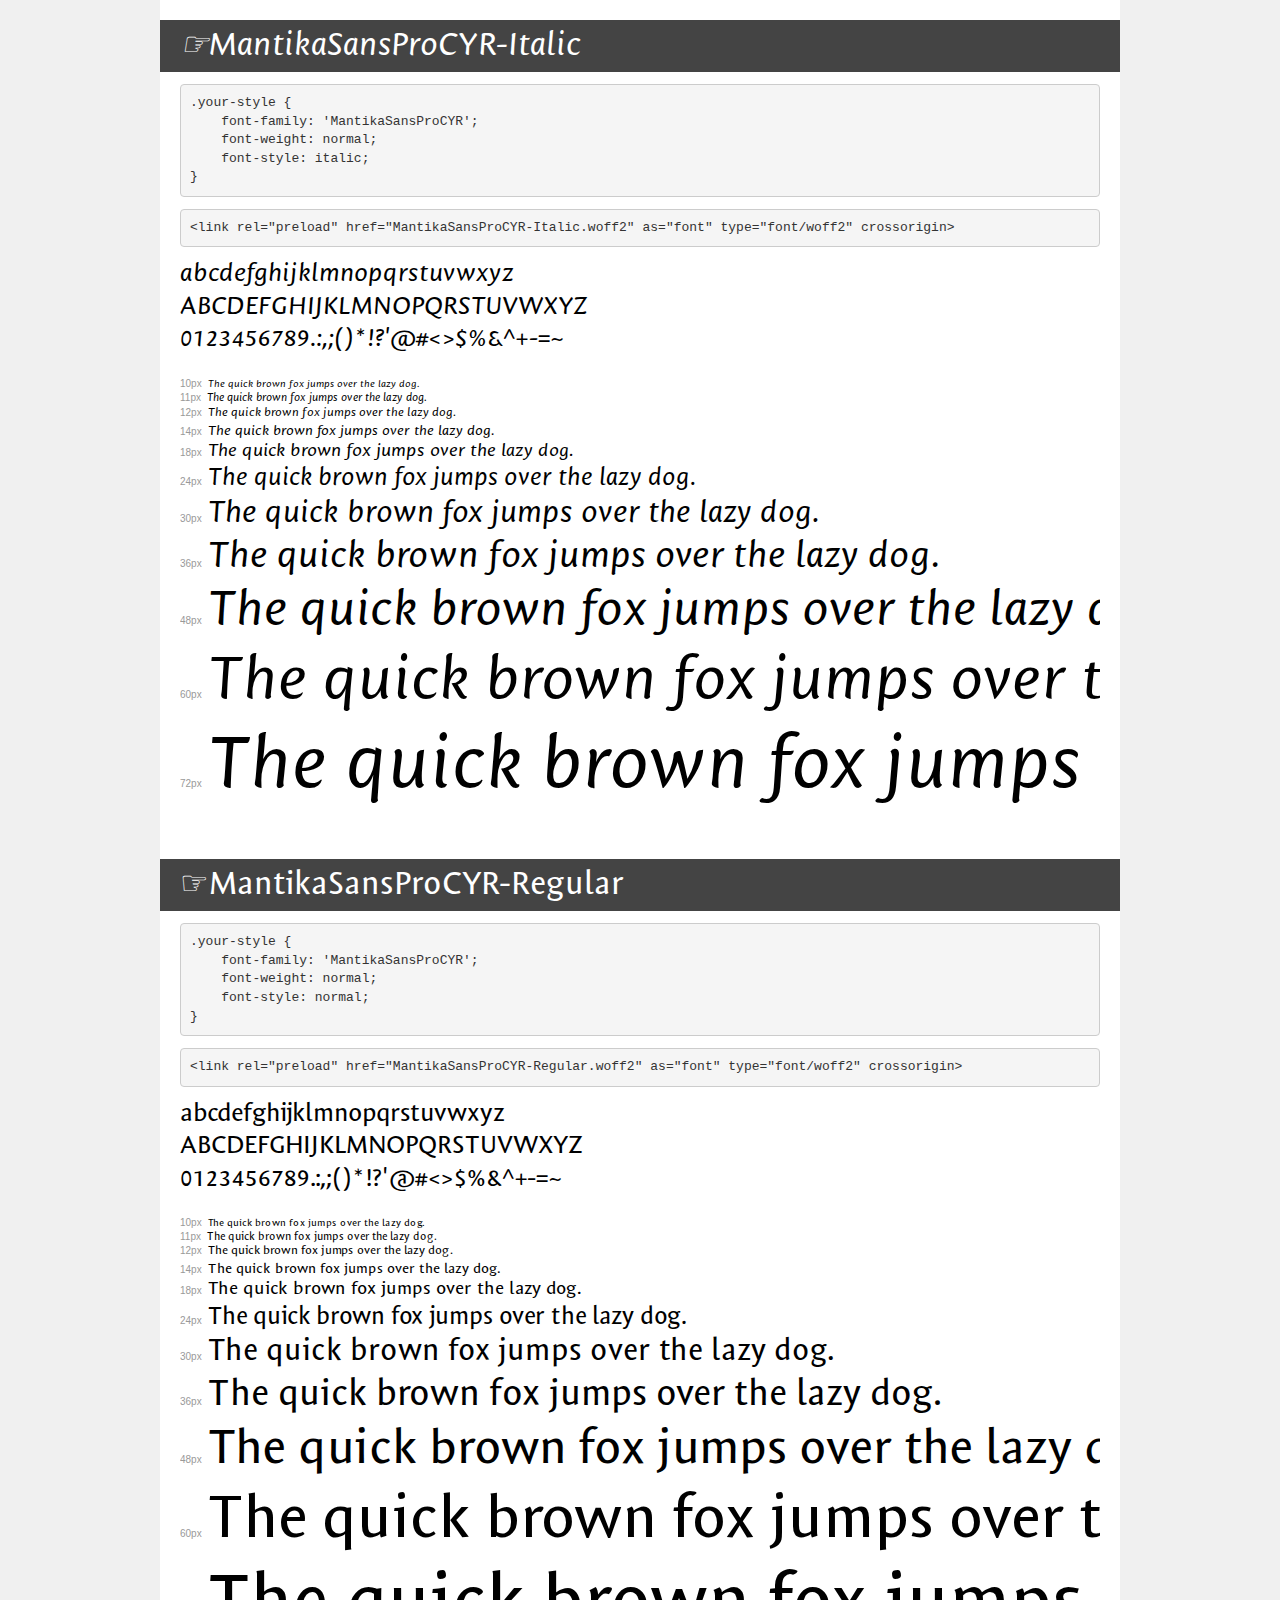
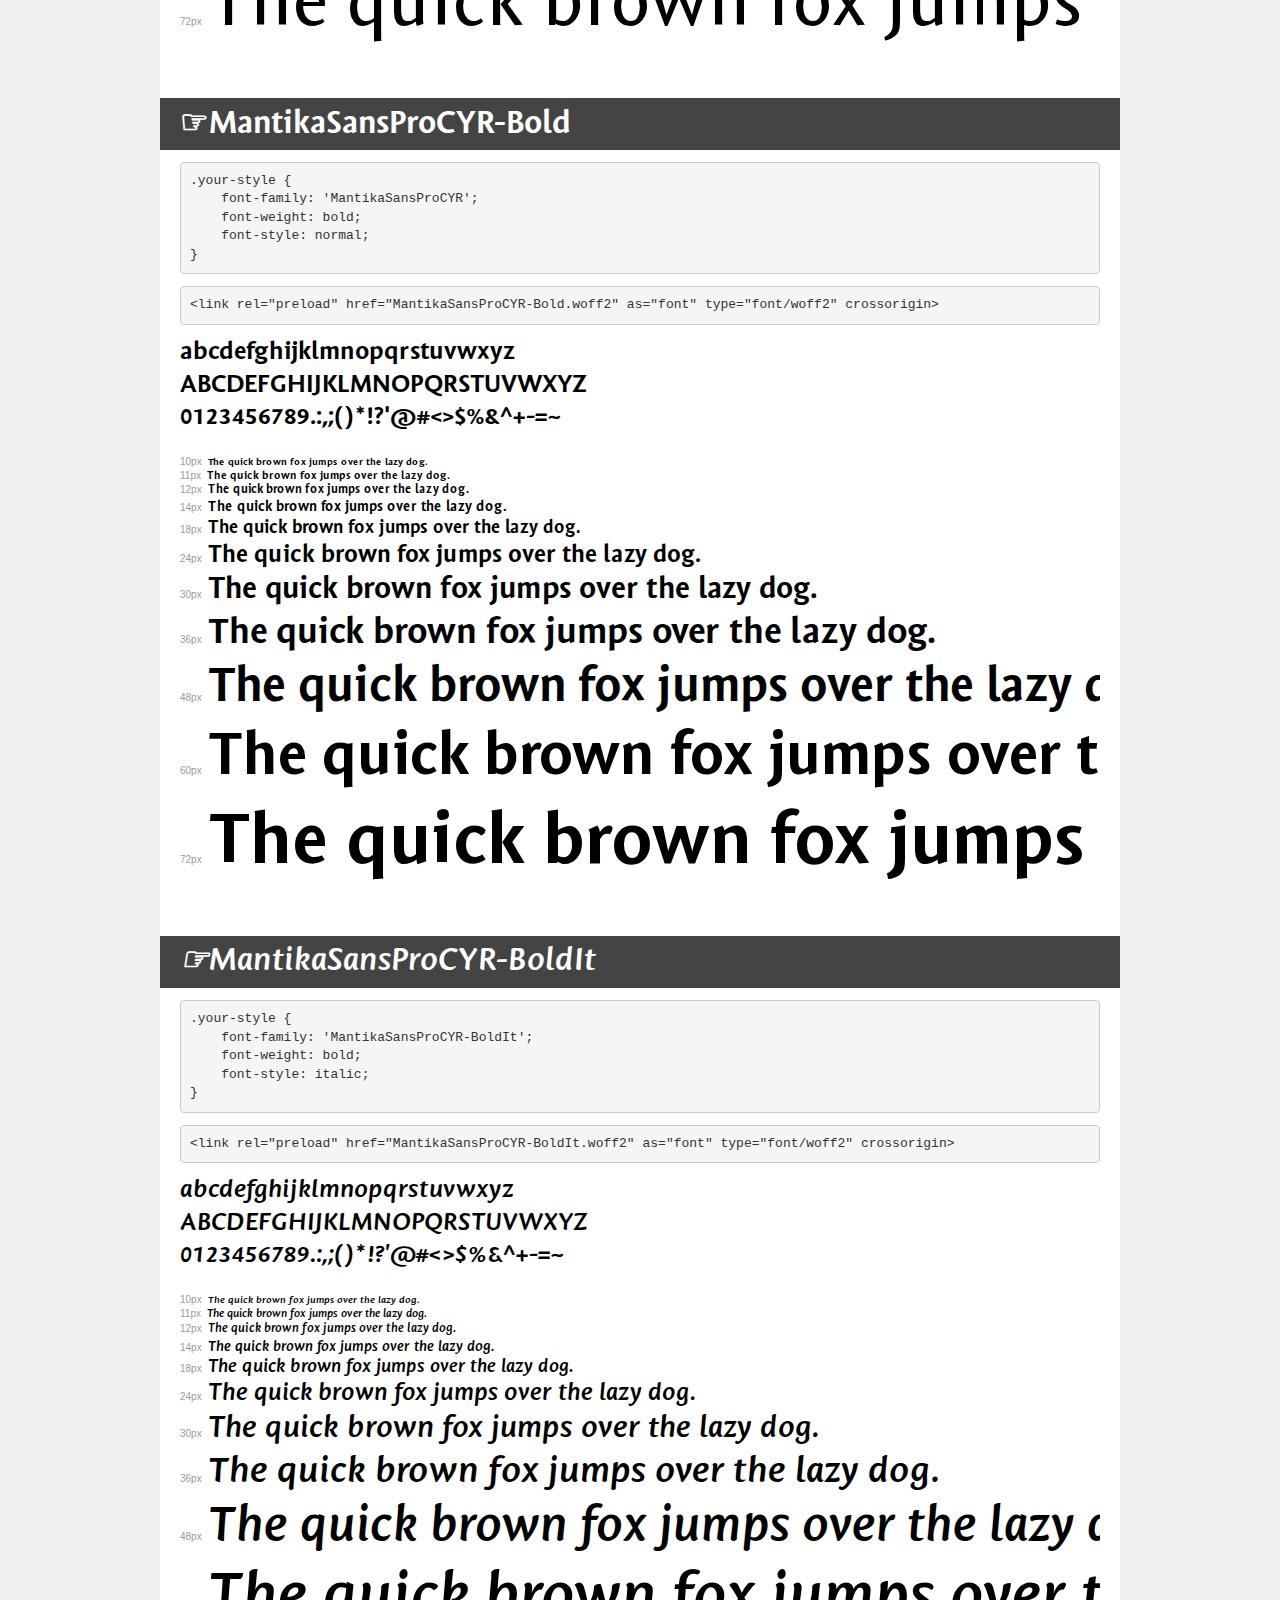
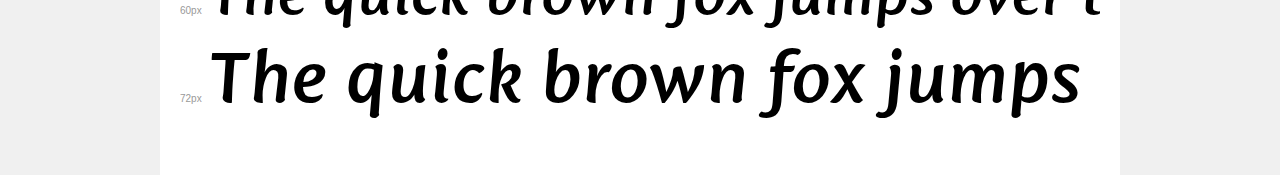
<file: fonts/demo.html>
<!DOCTYPE html>
<html lang="en">
<head>
    <meta charset="utf-8">
    <meta http-equiv="X-UA-Compatible" content="IE=edge">
    <meta name="viewport" content="width=device-width, initial-scale=1">
    <meta name="robots" content="noindex, noarchive">
    <meta name="format-detection" content="telephone=no">
    <title>Transfonter demo</title>
    <link href="stylesheet.css" rel="stylesheet">
    <style>
        /*
        http://meyerweb.com/eric/tools/css/reset/
        v2.0 | 20110126
        License: none (public domain)
        */
        html, body, div, span, applet, object, iframe,
        h1, h2, h3, h4, h5, h6, p, blockquote, pre,
        a, abbr, acronym, address, big, cite, code,
        del, dfn, em, img, ins, kbd, q, s, samp,
        small, strike, strong, sub, sup, tt, var,
        b, u, i, center,
        dl, dt, dd, ol, ul, li,
        fieldset, form, label, legend,
        table, caption, tbody, tfoot, thead, tr, th, td,
        article, aside, canvas, details, embed,
        figure, figcaption, footer, header, hgroup,
        menu, nav, output, ruby, section, summary,
        time, mark, audio, video {
            margin: 0;
            padding: 0;
            border: 0;
            font-size: 100%;
            font: inherit;
            vertical-align: baseline;
        }
        /* HTML5 display-role reset for older browsers */
        article, aside, details, figcaption, figure,
        footer, header, hgroup, menu, nav, section {
            display: block;
        }
        body {
            line-height: 1;
        }
        ol, ul {
            list-style: none;
        }
        blockquote, q {
            quotes: none;
        }
        blockquote:before, blockquote:after,
        q:before, q:after {
            content: '';
            content: none;
        }
        table {
            border-collapse: collapse;
            border-spacing: 0;
        }
        /* demo styles */
        body {
            background: #f0f0f0;
            color: #000;
        }
        .page {
            background: #fff;
            width: 920px;
            margin: 0 auto;
            padding: 20px 20px 0 20px;
            overflow: hidden;
        }
        .font-container {
            overflow-x: auto;
            overflow-y: hidden;
            margin-bottom: 40px;
            line-height: 1.3;
            white-space: nowrap;
            padding-bottom: 5px;
        }
        h1 {
            position: relative;
            background: #444;
            font-size: 32px;
            color: #fff;
            padding: 10px 20px;
            margin: 0 -20px 12px -20px;
        }
        .letters {
            font-size: 25px;
            margin-bottom: 20px;
        }
        .s10:before {
            content: '10px';
        }
        .s11:before {
            content: '11px';
        }
        .s12:before {
            content: '12px';
        }
        .s14:before {
            content: '14px';
        }
        .s18:before {
            content: '18px';
        }
        .s24:before {
            content: '24px';
        }
        .s30:before {
            content: '30px';
        }
        .s36:before {
            content: '36px';
        }
        .s48:before {
            content: '48px';
        }
        .s60:before {
            content: '60px';
        }
        .s72:before {
            content: '72px';
        }
        .s10:before, .s11:before, .s12:before, .s14:before,
        .s18:before, .s24:before, .s30:before, .s36:before,
        .s48:before, .s60:before, .s72:before {
            font-family: Arial, sans-serif;
            font-size: 10px;
            font-weight: normal;
            font-style: normal;
            color: #999;
            padding-right: 6px;
        }
        pre {
            display: block;
            padding: 9px;
            margin: 0 0 12px;
            font-family: Monaco, Menlo, Consolas, "Courier New", monospace;
            font-size: 13px;
            line-height: 1.428571429;
            color: #333;
            font-weight: normal;
            font-style: normal;
            background-color: #f5f5f5;
            border: 1px solid #ccc;
            overflow-x: auto;
            border-radius: 4px;
        }
        /* responsive */
        @media (max-width: 959px) {
            .page {
                width: auto;
                margin: 0;
            }
        }
    </style>
</head>
<body>
<div class="page">
    <div class="demo">
        <h1 style="font-family: 'MantikaSansProCYR'; font-weight: normal; font-style: italic;">☞MantikaSansProCYR-Italic</h1>
        <pre title="Usage">.your-style {
    font-family: 'MantikaSansProCYR';
    font-weight: normal;
    font-style: italic;
}</pre>
        <pre title="Preload (optional)">
&lt;link rel=&quot;preload&quot; href=&quot;MantikaSansProCYR-Italic.woff2&quot; as=&quot;font&quot; type=&quot;font/woff2&quot; crossorigin&gt;</pre>
        <div class="font-container" style="font-family: 'MantikaSansProCYR'; font-weight: normal; font-style: italic;">
            <p class="letters">
                abcdefghijklmnopqrstuvwxyz<br>
ABCDEFGHIJKLMNOPQRSTUVWXYZ<br>
                0123456789.:,;()*!?'@#&lt;&gt;$%&^+-=~
            </p>
            <p class="s10" style="font-size: 10px;">The quick brown fox jumps over the lazy dog.</p>
            <p class="s11" style="font-size: 11px;">The quick brown fox jumps over the lazy dog.</p>
            <p class="s12" style="font-size: 12px;">The quick brown fox jumps over the lazy dog.</p>
            <p class="s14" style="font-size: 14px;">The quick brown fox jumps over the lazy dog.</p>
            <p class="s18" style="font-size: 18px;">The quick brown fox jumps over the lazy dog.</p>
            <p class="s24" style="font-size: 24px;">The quick brown fox jumps over the lazy dog.</p>
            <p class="s30" style="font-size: 30px;">The quick brown fox jumps over the lazy dog.</p>
            <p class="s36" style="font-size: 36px;">The quick brown fox jumps over the lazy dog.</p>
            <p class="s48" style="font-size: 48px;">The quick brown fox jumps over the lazy dog.</p>
            <p class="s60" style="font-size: 60px;">The quick brown fox jumps over the lazy dog.</p>
            <p class="s72" style="font-size: 72px;">The quick brown fox jumps over the lazy dog.</p>
        </div>
    </div>

    <div class="demo">
        <h1 style="font-family: 'MantikaSansProCYR'; font-weight: normal; font-style: normal;">☞MantikaSansProCYR-Regular</h1>
        <pre title="Usage">.your-style {
    font-family: 'MantikaSansProCYR';
    font-weight: normal;
    font-style: normal;
}</pre>
        <pre title="Preload (optional)">
&lt;link rel=&quot;preload&quot; href=&quot;MantikaSansProCYR-Regular.woff2&quot; as=&quot;font&quot; type=&quot;font/woff2&quot; crossorigin&gt;</pre>
        <div class="font-container" style="font-family: 'MantikaSansProCYR'; font-weight: normal; font-style: normal;">
            <p class="letters">
                abcdefghijklmnopqrstuvwxyz<br>
ABCDEFGHIJKLMNOPQRSTUVWXYZ<br>
                0123456789.:,;()*!?'@#&lt;&gt;$%&^+-=~
            </p>
            <p class="s10" style="font-size: 10px;">The quick brown fox jumps over the lazy dog.</p>
            <p class="s11" style="font-size: 11px;">The quick brown fox jumps over the lazy dog.</p>
            <p class="s12" style="font-size: 12px;">The quick brown fox jumps over the lazy dog.</p>
            <p class="s14" style="font-size: 14px;">The quick brown fox jumps over the lazy dog.</p>
            <p class="s18" style="font-size: 18px;">The quick brown fox jumps over the lazy dog.</p>
            <p class="s24" style="font-size: 24px;">The quick brown fox jumps over the lazy dog.</p>
            <p class="s30" style="font-size: 30px;">The quick brown fox jumps over the lazy dog.</p>
            <p class="s36" style="font-size: 36px;">The quick brown fox jumps over the lazy dog.</p>
            <p class="s48" style="font-size: 48px;">The quick brown fox jumps over the lazy dog.</p>
            <p class="s60" style="font-size: 60px;">The quick brown fox jumps over the lazy dog.</p>
            <p class="s72" style="font-size: 72px;">The quick brown fox jumps over the lazy dog.</p>
        </div>
    </div>

    <div class="demo">
        <h1 style="font-family: 'MantikaSansProCYR'; font-weight: bold; font-style: normal;">☞MantikaSansProCYR-Bold</h1>
        <pre title="Usage">.your-style {
    font-family: 'MantikaSansProCYR';
    font-weight: bold;
    font-style: normal;
}</pre>
        <pre title="Preload (optional)">
&lt;link rel=&quot;preload&quot; href=&quot;MantikaSansProCYR-Bold.woff2&quot; as=&quot;font&quot; type=&quot;font/woff2&quot; crossorigin&gt;</pre>
        <div class="font-container" style="font-family: 'MantikaSansProCYR'; font-weight: bold; font-style: normal;">
            <p class="letters">
                abcdefghijklmnopqrstuvwxyz<br>
ABCDEFGHIJKLMNOPQRSTUVWXYZ<br>
                0123456789.:,;()*!?'@#&lt;&gt;$%&^+-=~
            </p>
            <p class="s10" style="font-size: 10px;">The quick brown fox jumps over the lazy dog.</p>
            <p class="s11" style="font-size: 11px;">The quick brown fox jumps over the lazy dog.</p>
            <p class="s12" style="font-size: 12px;">The quick brown fox jumps over the lazy dog.</p>
            <p class="s14" style="font-size: 14px;">The quick brown fox jumps over the lazy dog.</p>
            <p class="s18" style="font-size: 18px;">The quick brown fox jumps over the lazy dog.</p>
            <p class="s24" style="font-size: 24px;">The quick brown fox jumps over the lazy dog.</p>
            <p class="s30" style="font-size: 30px;">The quick brown fox jumps over the lazy dog.</p>
            <p class="s36" style="font-size: 36px;">The quick brown fox jumps over the lazy dog.</p>
            <p class="s48" style="font-size: 48px;">The quick brown fox jumps over the lazy dog.</p>
            <p class="s60" style="font-size: 60px;">The quick brown fox jumps over the lazy dog.</p>
            <p class="s72" style="font-size: 72px;">The quick brown fox jumps over the lazy dog.</p>
        </div>
    </div>

    <div class="demo">
        <h1 style="font-family: 'MantikaSansProCYR-BoldIt'; font-weight: bold; font-style: italic;">☞MantikaSansProCYR-BoldIt</h1>
        <pre title="Usage">.your-style {
    font-family: 'MantikaSansProCYR-BoldIt';
    font-weight: bold;
    font-style: italic;
}</pre>
        <pre title="Preload (optional)">
&lt;link rel=&quot;preload&quot; href=&quot;MantikaSansProCYR-BoldIt.woff2&quot; as=&quot;font&quot; type=&quot;font/woff2&quot; crossorigin&gt;</pre>
        <div class="font-container" style="font-family: 'MantikaSansProCYR-BoldIt'; font-weight: bold; font-style: italic;">
            <p class="letters">
                abcdefghijklmnopqrstuvwxyz<br>
ABCDEFGHIJKLMNOPQRSTUVWXYZ<br>
                0123456789.:,;()*!?'@#&lt;&gt;$%&^+-=~
            </p>
            <p class="s10" style="font-size: 10px;">The quick brown fox jumps over the lazy dog.</p>
            <p class="s11" style="font-size: 11px;">The quick brown fox jumps over the lazy dog.</p>
            <p class="s12" style="font-size: 12px;">The quick brown fox jumps over the lazy dog.</p>
            <p class="s14" style="font-size: 14px;">The quick brown fox jumps over the lazy dog.</p>
            <p class="s18" style="font-size: 18px;">The quick brown fox jumps over the lazy dog.</p>
            <p class="s24" style="font-size: 24px;">The quick brown fox jumps over the lazy dog.</p>
            <p class="s30" style="font-size: 30px;">The quick brown fox jumps over the lazy dog.</p>
            <p class="s36" style="font-size: 36px;">The quick brown fox jumps over the lazy dog.</p>
            <p class="s48" style="font-size: 48px;">The quick brown fox jumps over the lazy dog.</p>
            <p class="s60" style="font-size: 60px;">The quick brown fox jumps over the lazy dog.</p>
            <p class="s72" style="font-size: 72px;">The quick brown fox jumps over the lazy dog.</p>
        </div>
    </div>

</div>
</body>
</html>
</file>
<file: fonts/stylesheet.css>
@font-face {
    font-family: 'MantikaSansProCYR';
    src: url('MantikaSansProCYR-Italic.eot');
    src: local('☞MantikaSansProCYR-Italic'), local('MantikaSansProCYR-Italic'),
        url('MantikaSansProCYR-Italic.eot?#iefix') format('embedded-opentype'),
        url('MantikaSansProCYR-Italic.woff2') format('woff2'),
        url('MantikaSansProCYR-Italic.woff') format('woff'),
        url('MantikaSansProCYR-Italic.ttf') format('truetype');
    font-weight: normal;
    font-style: italic;
    font-display: swap;
}

@font-face {
    font-family: 'MantikaSansProCYR';
    src: url('MantikaSansProCYR-Regular.eot');
    src: local('☞MantikaSansProCYR-Regular'), local('MantikaSansProCYR-Regular'),
        url('MantikaSansProCYR-Regular.eot?#iefix') format('embedded-opentype'),
        url('MantikaSansProCYR-Regular.woff2') format('woff2'),
        url('MantikaSansProCYR-Regular.woff') format('woff'),
        url('MantikaSansProCYR-Regular.ttf') format('truetype');
    font-weight: normal;
    font-style: normal;
    font-display: swap;
}

@font-face {
    font-family: 'MantikaSansProCYR';
    src: url('MantikaSansProCYR-Bold.eot');
    src: local('☞MantikaSansProCYR-Bold'), local('MantikaSansProCYR-Bold'),
        url('MantikaSansProCYR-Bold.eot?#iefix') format('embedded-opentype'),
        url('MantikaSansProCYR-Bold.woff2') format('woff2'),
        url('MantikaSansProCYR-Bold.woff') format('woff'),
        url('MantikaSansProCYR-Bold.ttf') format('truetype');
    font-weight: bold;
    font-style: normal;
    font-display: swap;
}

@font-face {
    font-family: 'MantikaSansProCYR-BoldIt';
    src: url('MantikaSansProCYR-BoldIt.eot');
    src: local('☞MantikaSansProCYR-BoldIt'), local('MantikaSansProCYR-BoldIt'),
        url('MantikaSansProCYR-BoldIt.eot?#iefix') format('embedded-opentype'),
        url('MantikaSansProCYR-BoldIt.woff2') format('woff2'),
        url('MantikaSansProCYR-BoldIt.woff') format('woff'),
        url('MantikaSansProCYR-BoldIt.ttf') format('truetype');
    font-weight: bold;
    font-style: italic;
    font-display: swap;
}
</file>
